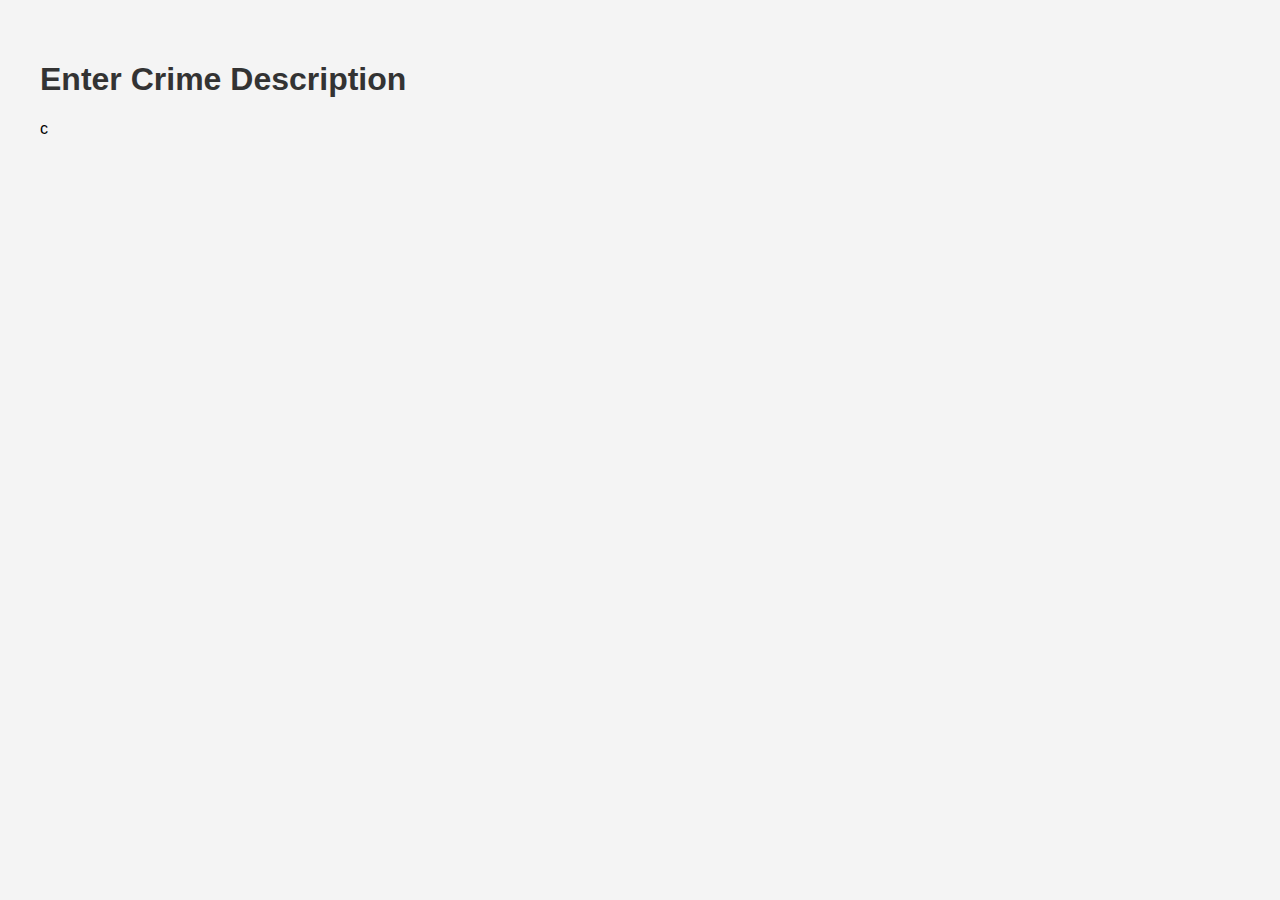
<file: templates/index.html>
<!DOCTYPE html>
<html lang="en">
<head>
    <meta charset="UTF-8">
    <meta name="viewport" content="width=device-width, initial-scale=1.0">
    <title>Crime Description Input</title>

    <style>
        body {
            font-family: 'Arial', sans-serif;
            margin: 20px;
            padding: 20px;
            background-color: #f4f4f4;
        }

        h1 {
            color: #333;
        }

        form {
            margin-top: 20px;
            max-width: 600px;
            background-color: #fff;
            padding: 20px;
            border-radius: 8px;
            box-shadow: 0 0 10px rgba(0, 0, 0, 0.1);
        }

        textarea {
            width: 100%;
            padding: 10px;
            margin-bottom: 10px;
            border: 1px solid #ccc;
            border-radius: 4px;
            resize: vertical;
        }

        input[type="submit"] {
            background-color: #952365;
            color: #fff;
            padding: 10px 20px;
            border: none;
            border-radius: 4px;
            cursor: pointer;
        }

        input[type="submit"]:hover {
            background-color: #45a049;
        }
    </style>
</head>
<body>
    <h1>Enter Crime Description</h1>
    c
</body>
</html>
</file>
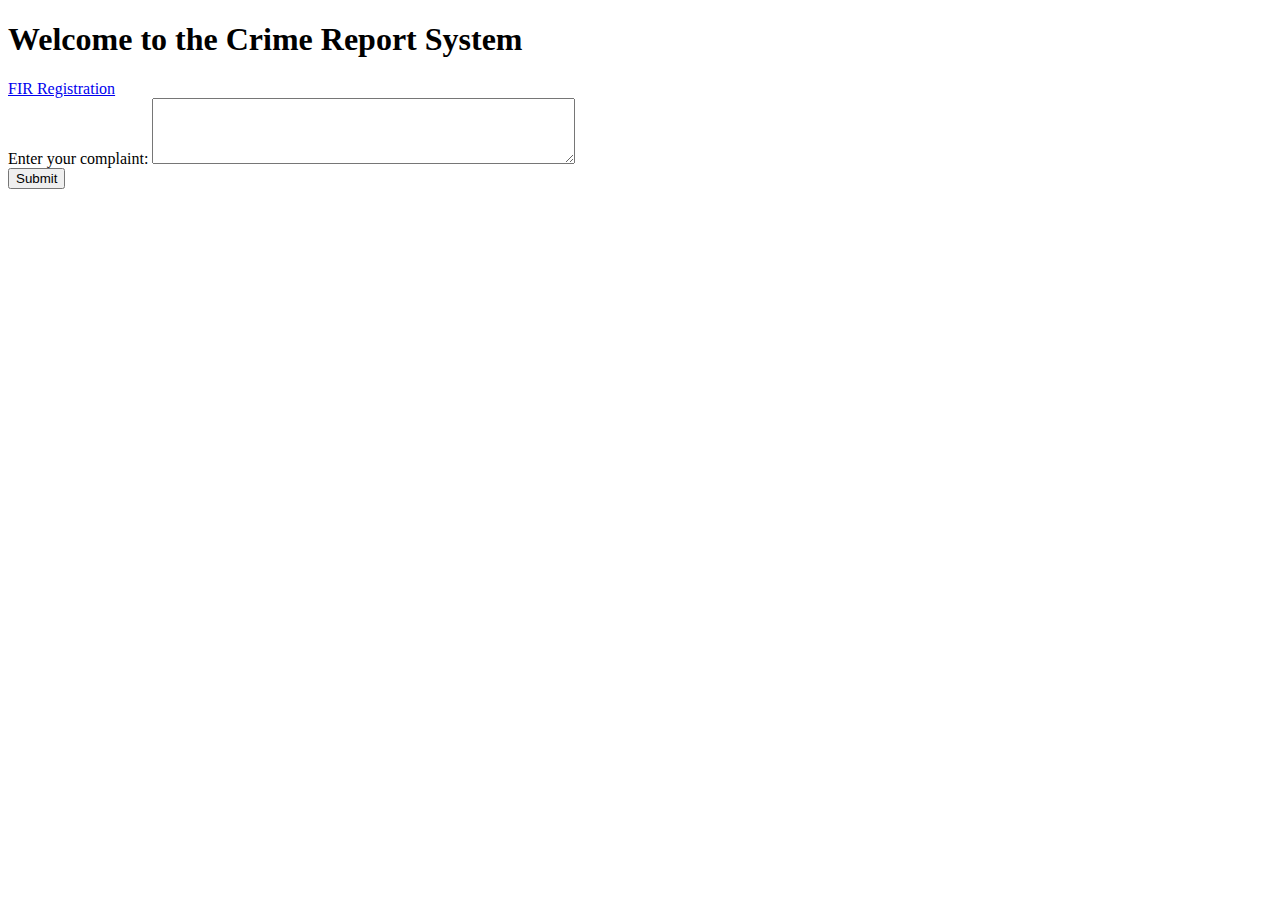
<file: demo fir_report generation/templates/index.html>
<!DOCTYPE html>
<html lang="en">
<head>
    <meta charset="UTF-8">
    <meta http-equiv="X-UA-Compatible" content="IE=edge">
    <meta name="viewport" content="width=device-width, initial-scale=1.0">
    <title>Crime Report System</title>
</head>
<body>
    <h1>Welcome to the Crime Report System</h1>
    <a href="/fir_registration">FIR Registration</a> <!-- Add this link -->
    <form action="/submit" method="post">
        <label for="complaint">Enter your complaint:</label>
        <textarea name="complaint" id="complaint" rows="4" cols="50"></textarea>
        <br>
        <input type="submit" value="Submit">
    </form>
</body>
</html>
</file>
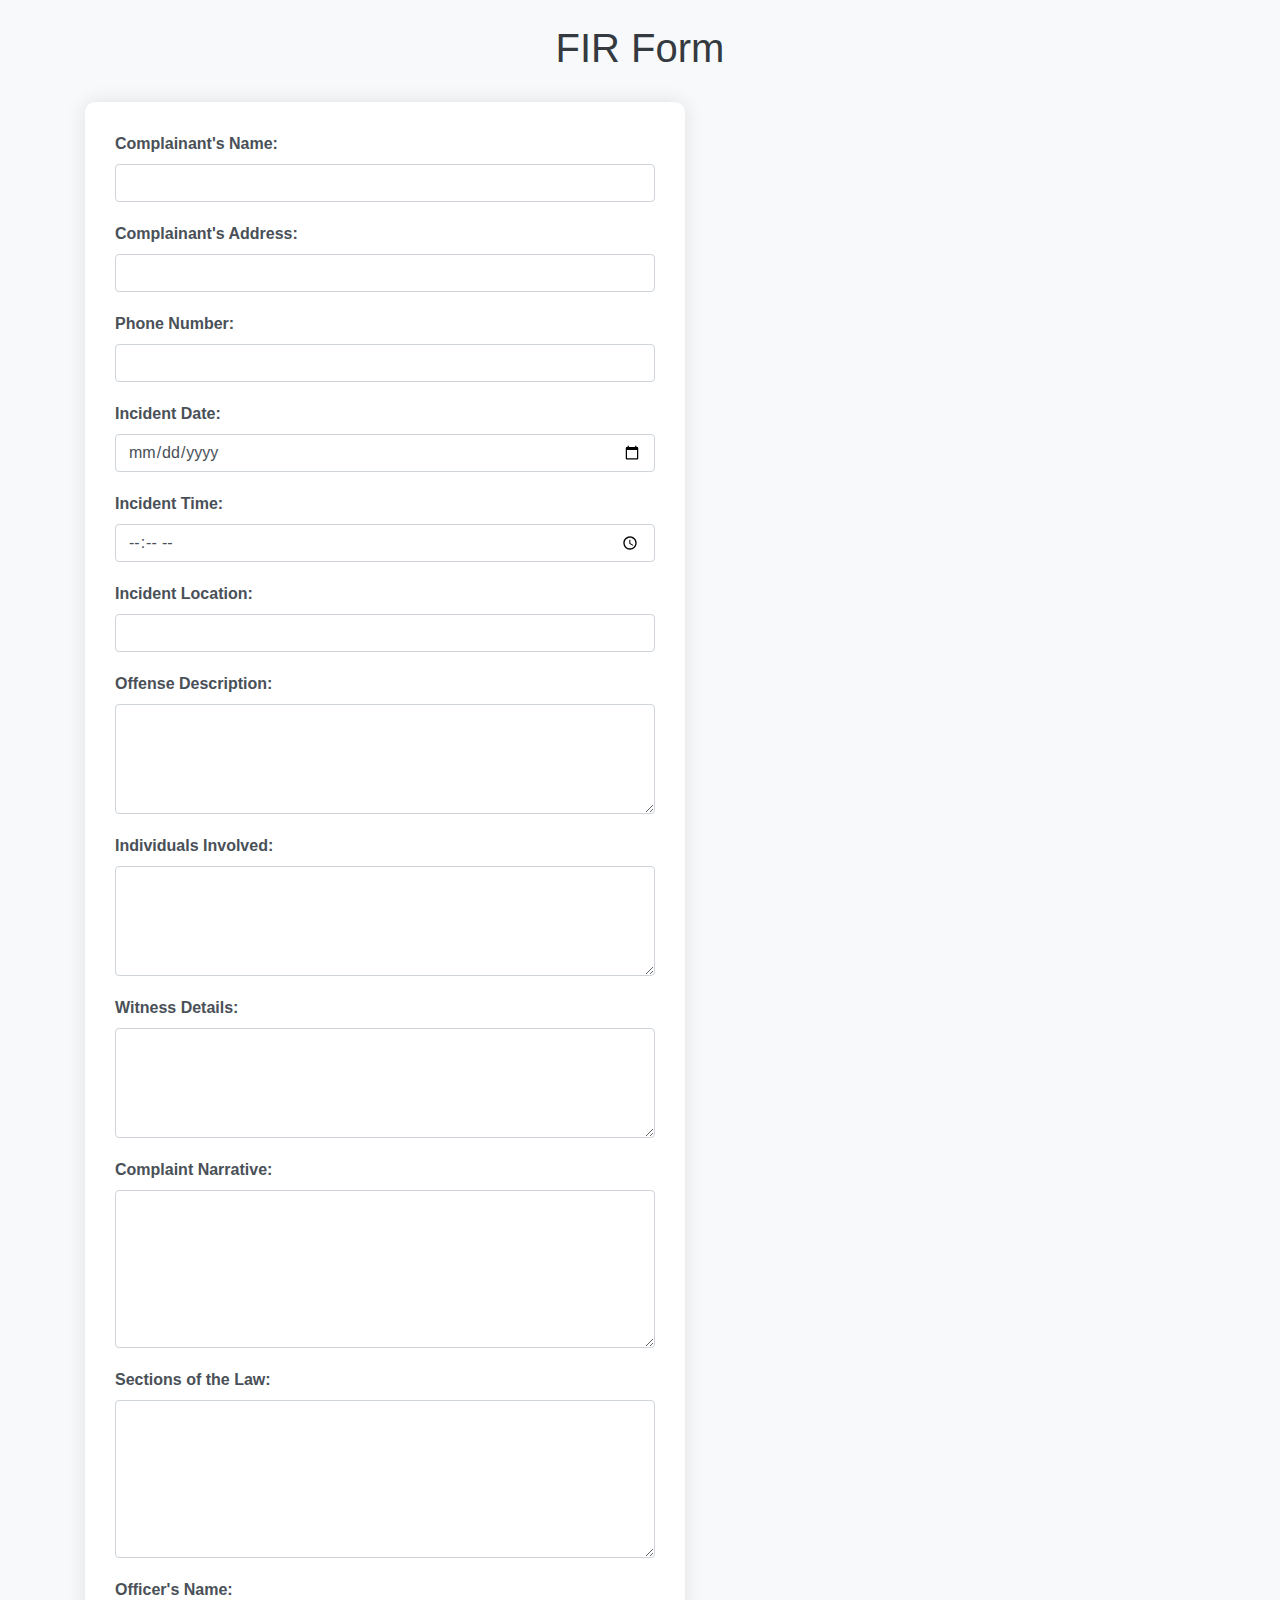
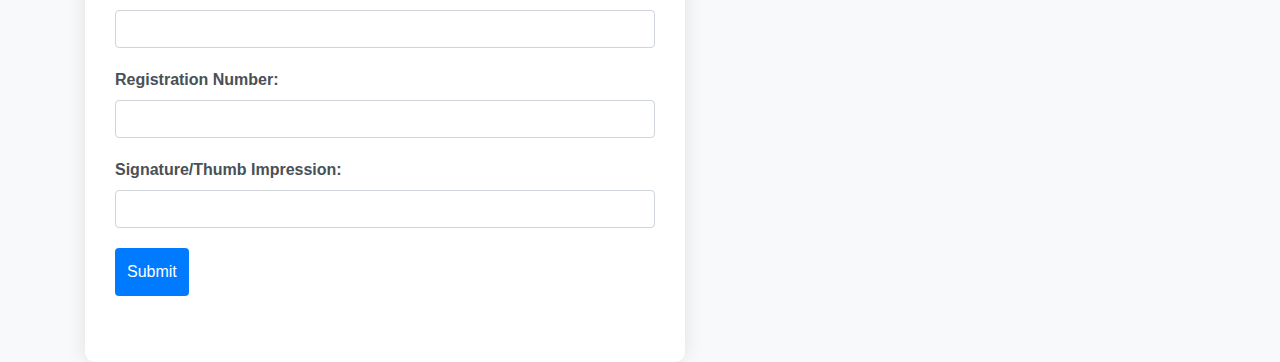
<file: fir_report_web_app/templates/index.html>
<!DOCTYPE html>
<html lang="en">
<head>
    <meta charset="UTF-8">
    <meta name="viewport" content="width=device-width, initial-scale=1.0">
    <link rel="stylesheet" href="https://stackpath.bootstrapcdn.com/bootstrap/4.3.1/css/bootstrap.min.css">
    <style>
        body {
            font-family: 'Arial', sans-serif;
            background-color: #f8f9fa;
            margin: 0;
            padding: 0;
            display: flex;
            align-items: center;
            justify-content: center;
            min-height: 100vh;
        }

        h1 {
            text-align: center;
            color: #343a40;
            margin-bottom: 30px;
        }

        form {
            width: 100%;
            max-width: 600px;
            background: #ffffff;
            padding: 30px;
            border-radius: 10px;
            box-shadow: 0 0 20px rgba(0, 0, 0, 0.1);
            box-sizing: border-box;
        }

        label {
            font-weight: bold;
            color: #495057;
        }

        input,
        textarea {
            margin-bottom: 20px;
            border-radius: 4px;
            transition: border-color 0.2s;
        }

        input:focus,
        textarea:focus {
            border-color: #007bff;
        }

        input[type="submit"] {
            background-color: #007bff;
            color: #fff;
            padding: 12px;
            border: none;
            border-radius: 4px;
            cursor: pointer;
            font-size: 16px;
            transition: background-color 0.2s;
        }

        input[type="submit"]:hover {
            background-color: #0056b3;
        }
    </style>
    <title>FIR Form</title>
</head>
<body>
    <div class="container">
        <h1 class="mt-4">FIR Form</h1>
        <form action="/submit" method="post">
            <!-- Complainant's Information -->
            <div class="form-group">
                <label for="complainant_name">Complainant's Name:</label>
                <input type="text" class="form-control" name="complainant_name" required>
            </div>

            <div class="form-group">
                <label for="complainant_address">Complainant's Address:</label>
                <input type="text" class="form-control" name="complainant_address" required>
            </div>

            <div class="form-group">
                <label for="phone_number">Phone Number:</label>
                <input type="tel" class="form-control" name="phone_number" required>
            </div>

            <!-- Details of the Incident -->
            <div class="form-group">
                <label for="incident_date">Incident Date:</label>
                <input type="date" class="form-control" name="incident_date" required>
            </div>

            <div class="form-group">
                <label for="incident_time">Incident Time:</label>
                <input type="time" class="form-control" name="incident_time" required>
            </div>

            <div class="form-group">
                <label for="incident_location">Incident Location:</label>
                <input type="text" class="form-control" name="incident_location" required>
            </div>

            <div class="form-group">
                <label for="offense_description">Offense Description:</label>
                <textarea class="form-control" name="offense_description" rows="4" required></textarea>
            </div>

            <div class="form-group">
                <label for="individuals_involved">Individuals Involved:</label>
                <textarea class="form-control" name="individuals_involved" rows="4" required></textarea>
            </div>

            <div class="form-group">
                <label for="witness_details">Witness Details:</label>
                <textarea class="form-control" name="witness_details" rows="4" required></textarea>
            </div>

            <!-- Complaint Narrative -->
            <div class="form-group">
                <label for="complaint_narrative">Complaint Narrative:</label>
                <textarea class="form-control" name="complaint_narrative" rows="6" required></textarea>
            </div>

            <!-- Sections of the Law -->
            <div class="form-group">
                <label for="law_sections">Sections of the Law:</label>
                <textarea class="form-control" name="law_sections" rows="6" required></textarea>
            </div>

            <!-- Officer Recording the FIR -->
            <div class="form-group">
                <label for="police_officer_name">Officer's Name:</label>
                <input type="text" class="form-control" name="police_officer_name" required>
            </div>

            <!-- Registration Number -->
            <div class="form-group">
                <label for="registration_number">Registration Number:</label>
                <input type="text" class="form-control" name="registration_number" required>
            </div>

            <!-- Signature of Complainant -->
            <div class="form-group">
                <label for="complainant_signature">Signature/Thumb Impression:</label>
                <input type="text" class="form-control" name="complainant_signature" required>
            </div>

            <div class="form-group">
                <input type="submit" class="btn btn-primary" value="Submit">
            </div>
        </form>
    </div>

    <!-- Bootstrap JS and Popper.js (required for Bootstrap components) -->
    <script src="https://code.jquery.com/jquery-3.3.1.slim.min.js"></script>
    <script src="https://cdnjs.cloudflare.com/ajax/libs/popper.js/1.14.7/umd/popper.min.js"></script>
    <script src="https://stackpath.bootstrapcdn.com/bootstrap/4.3.1/js/bootstrap.min.js"></script>
</body>
</html>
</file>
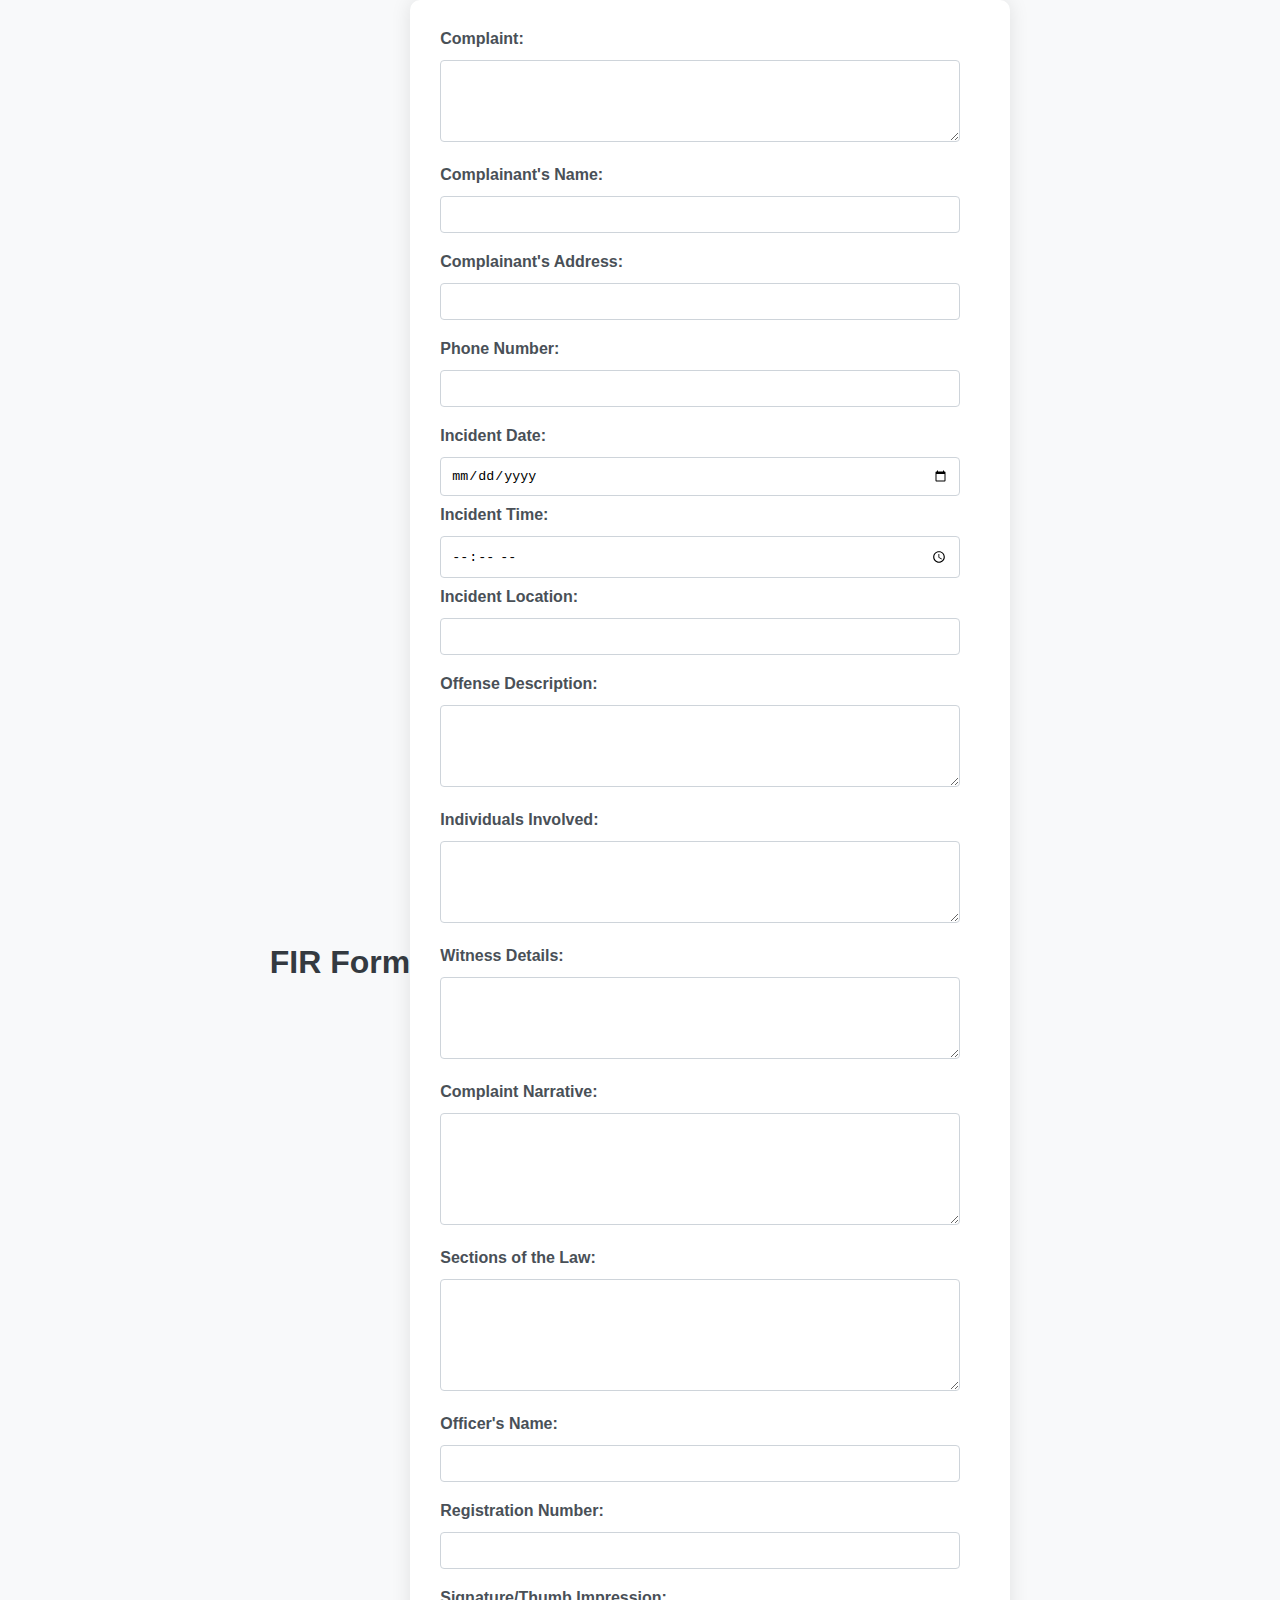
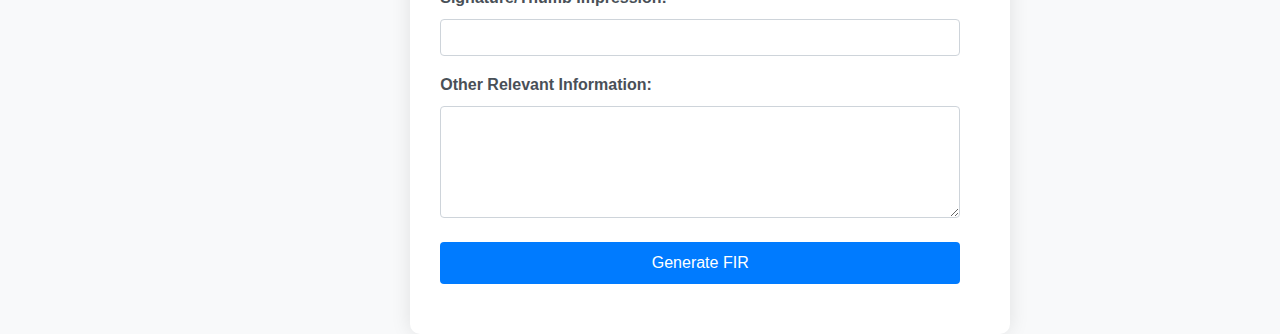
<file: demo fir_report generation/templates/fir_registration.html>
<!DOCTYPE html>
<html lang="en">
<head>
    <meta charset="UTF-8">
    <meta name="viewport" content="width=device-width, initial-scale=1.0">
    <style>
        body {
            font-family: 'Arial', sans-serif;
            background-color: #f8f9fa;
            margin: 0;
            padding: 0;
            display: flex;
            align-items: center;
            justify-content: center;
            min-height: 100vh;
        }

        h1 {
            text-align: center;
            color: #343a40;
            margin-bottom: 30px;
        }

        form {
            width: 100%;
            max-width: 600px;
            background: #ffffff;
            padding: 30px;
            border-radius: 10px;
            box-shadow: 0 0 20px rgba(0, 0, 0, 0.1);
            box-sizing: border-box;
        }

        label {
            display: block;
            margin-bottom: 12px;
            font-weight: bold;
            color: #495057;
        }

        input,
        textarea {
            width: calc(100% - 20px);
            padding: 10px;
            margin-bottom: 20px;
            box-sizing: border-box;
            border: 1px solid #ced4da;
            border-radius: 4px;
            transition: border-color 0.2s;
        }

        input:focus,
        textarea:focus {
            border-color: #007bff;
        }

        input[type="date"],
        input[type="time"] {
            margin-bottom: 10px;
        }

        textarea {
            resize: vertical;
        }

        input[type="submit"] {
            background-color: #007bff;
            color: #fff;
            padding: 12px;
            border: none;
            border-radius: 4px;
            cursor: pointer;
            font-size: 16px;
            transition: background-color 0.2s;
        }

        input[type="submit"]:hover {
            background-color: #0056b3;
        }
    </style>
    <title>FIR Form</title>
</head>
<body>
    <h1>FIR Form</h1>
    <form action="/generate_fir" method="post">

        <!-- Complainant's Information -->
        <label for="complaint">Complaint:</label>
        <textarea name="complaint" rows="4" required></textarea>

        <label for="complainant_name">Complainant's Name:</label>
        <input type="text" name="complainant_name" required>

        <label for="complainant_address">Complainant's Address:</label>
        <input type="text" name="complainant_address" required>

        <label for="phone_number">Phone Number:</label>
        <input type="tel" name="phone_number" required>

        <!-- Details of the Incident -->
        <label for="incident_date">Incident Date:</label>
        <input type="date" name="incident_date" required>

        <label for="incident_time">Incident Time:</label>
        <input type="time" name="incident_time" required>

        <label for="incident_location">Incident Location:</label>
        <input type="text" name="incident_location" required>

        <label for="offense_description">Offense Description:</label>
        <textarea name="offense_description" rows="4" required></textarea>

        <label for="individuals_involved">Individuals Involved:</label>
        <textarea name="individuals_involved" rows="4" required></textarea>

        <label for="witness_details">Witness Details:</label>
        <textarea name="witness_details" rows="4" required></textarea>

        <!-- Complaint Narrative -->
        <label for="complaint_narrative">Complaint Narrative:</label>
        <textarea name="complaint_narrative" rows="6" required></textarea>

        <!-- Sections of the Law -->
        <label for="law_sections">Sections of the Law:</label>
        <textarea name="law_sections" rows="6" required></textarea>

        <!-- Officer Recording the FIR -->
        <label for="police_officer_name">Officer's Name:</label>
        <input type="text" name="police_officer_name" required>

        <!-- Registration Number -->
        <label for="registration_number">Registration Number:</label>
        <input type="text" name="registration_number" required>

        <!-- Signature of Complainant -->
        <label for="complainant_signature">Signature/Thumb Impression:</label>
        <input type="text" name="complainant_signature" required>

        <!-- Other Relevant Information -->
        <label for="additional_info">Other Relevant Information:</label>
        <textarea name="additional_info" rows="6"></textarea>

        <input type="submit" value="Generate FIR">
    </form>
</body>
</html>
</file>
